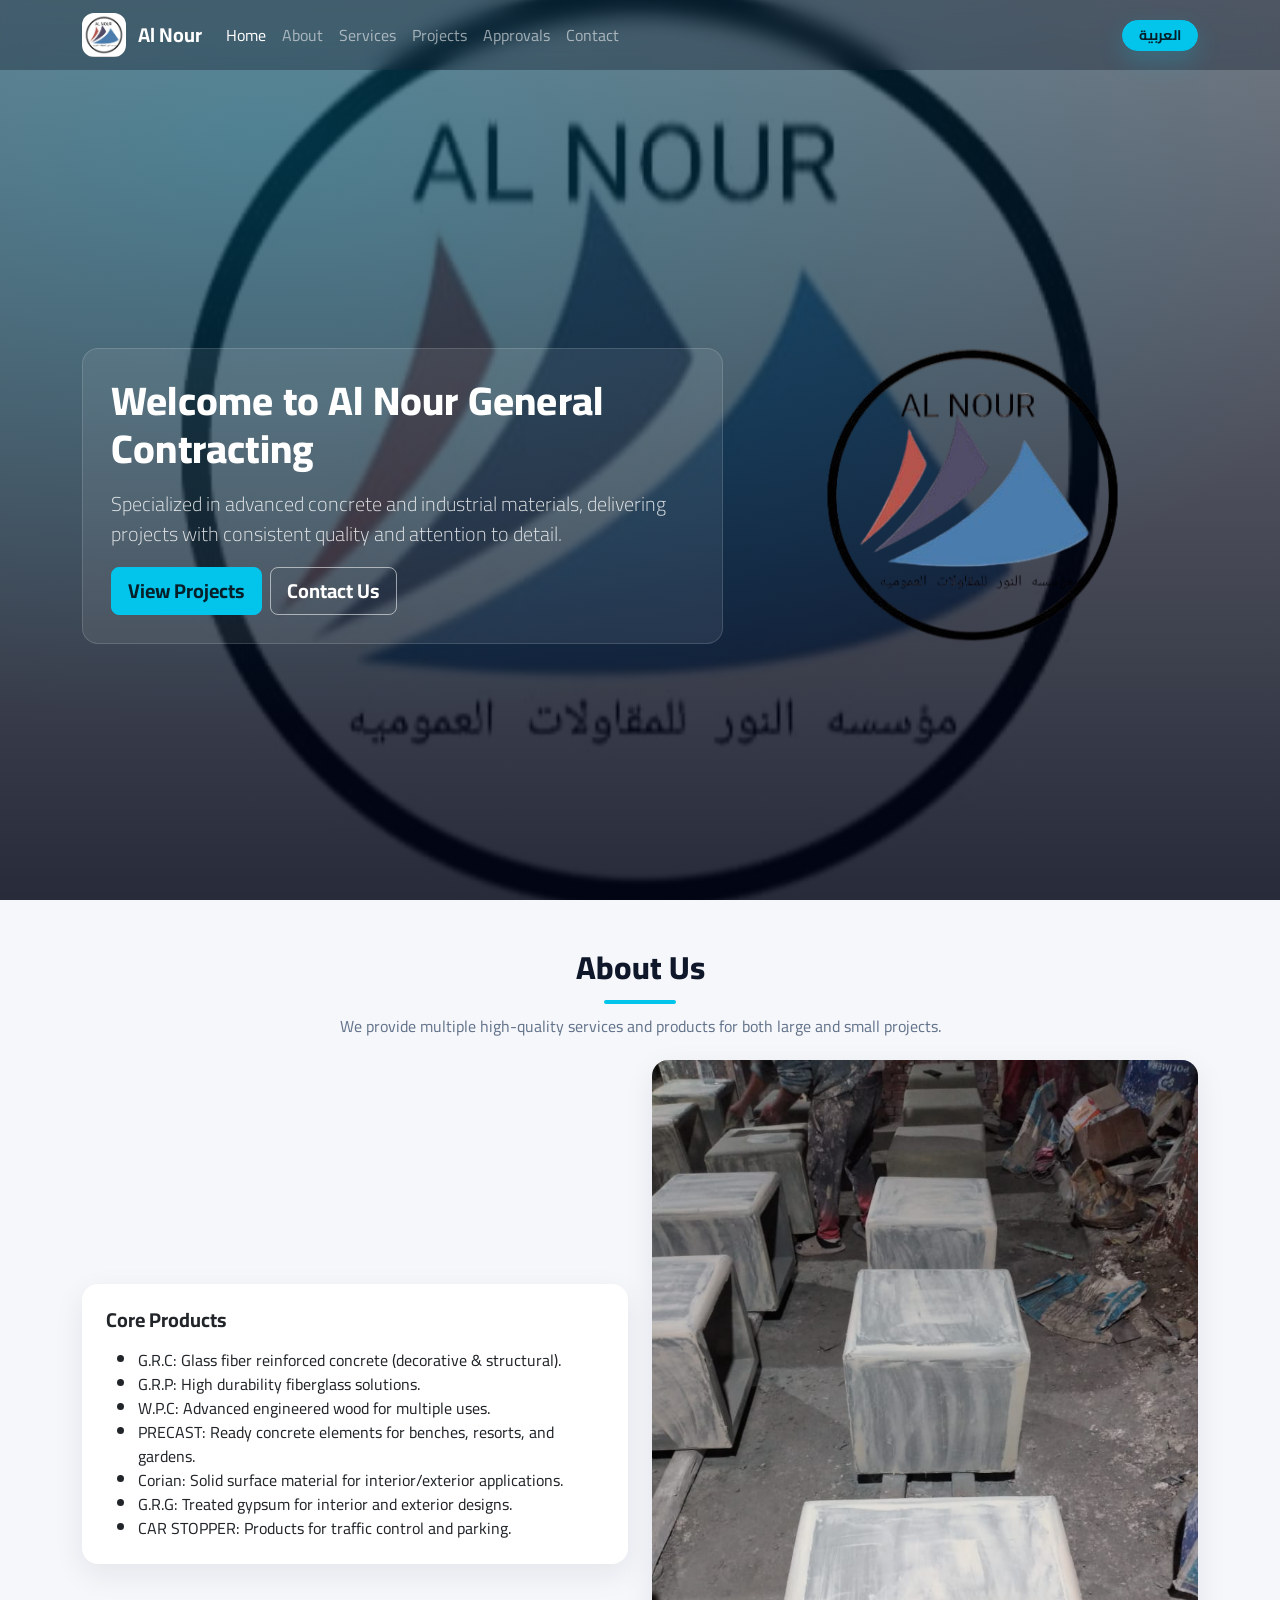
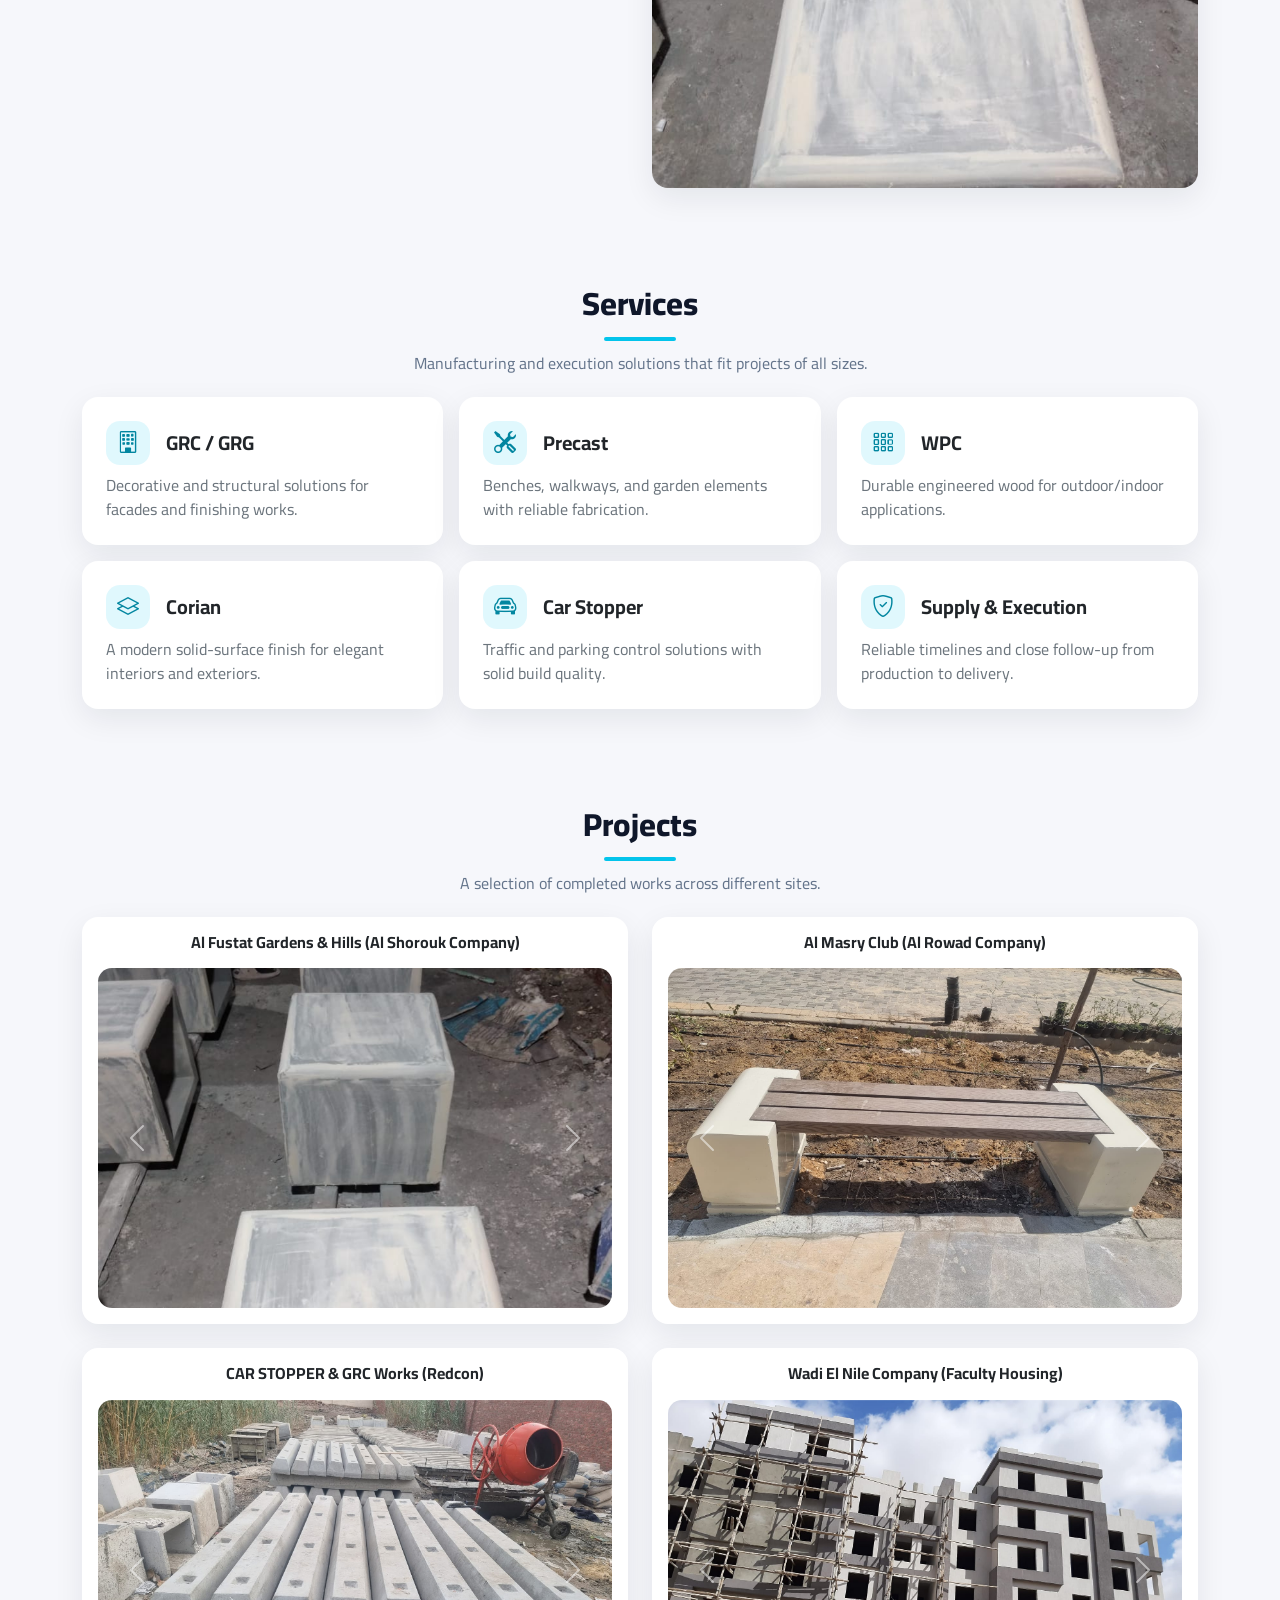
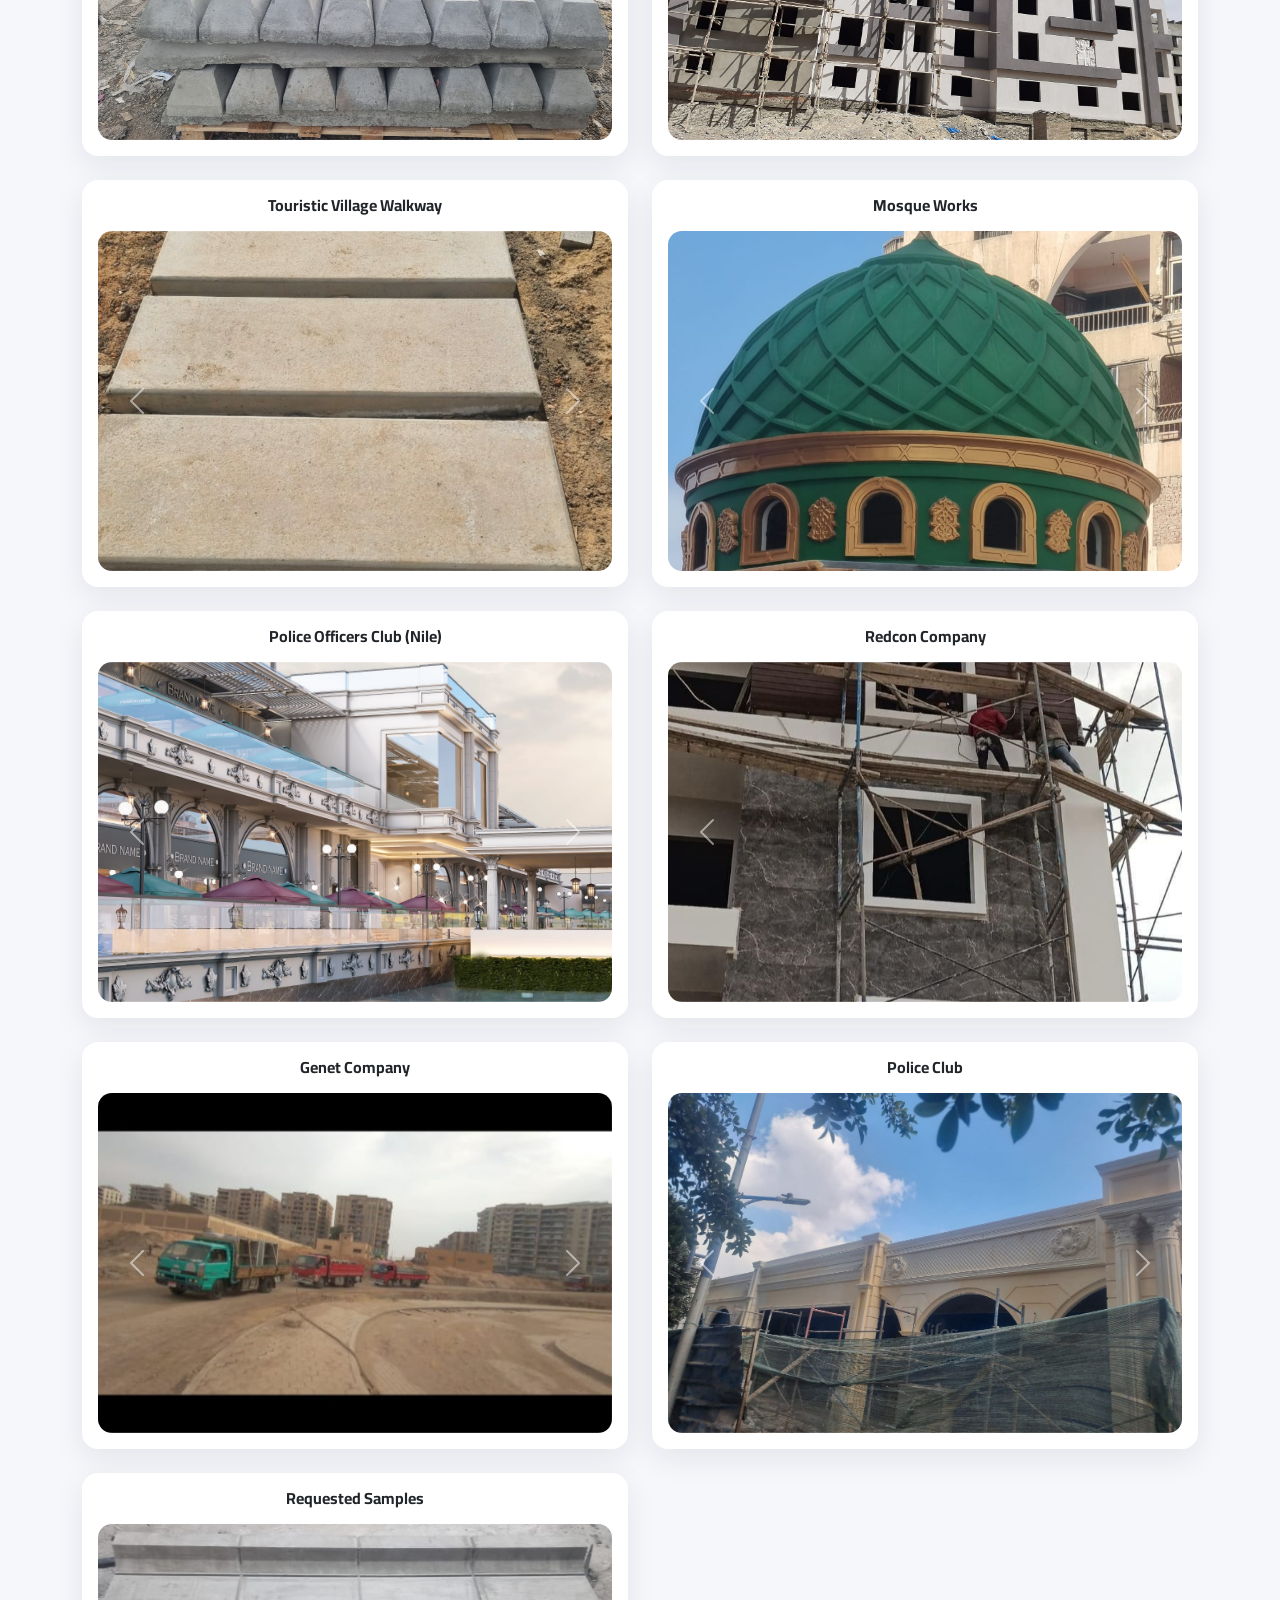
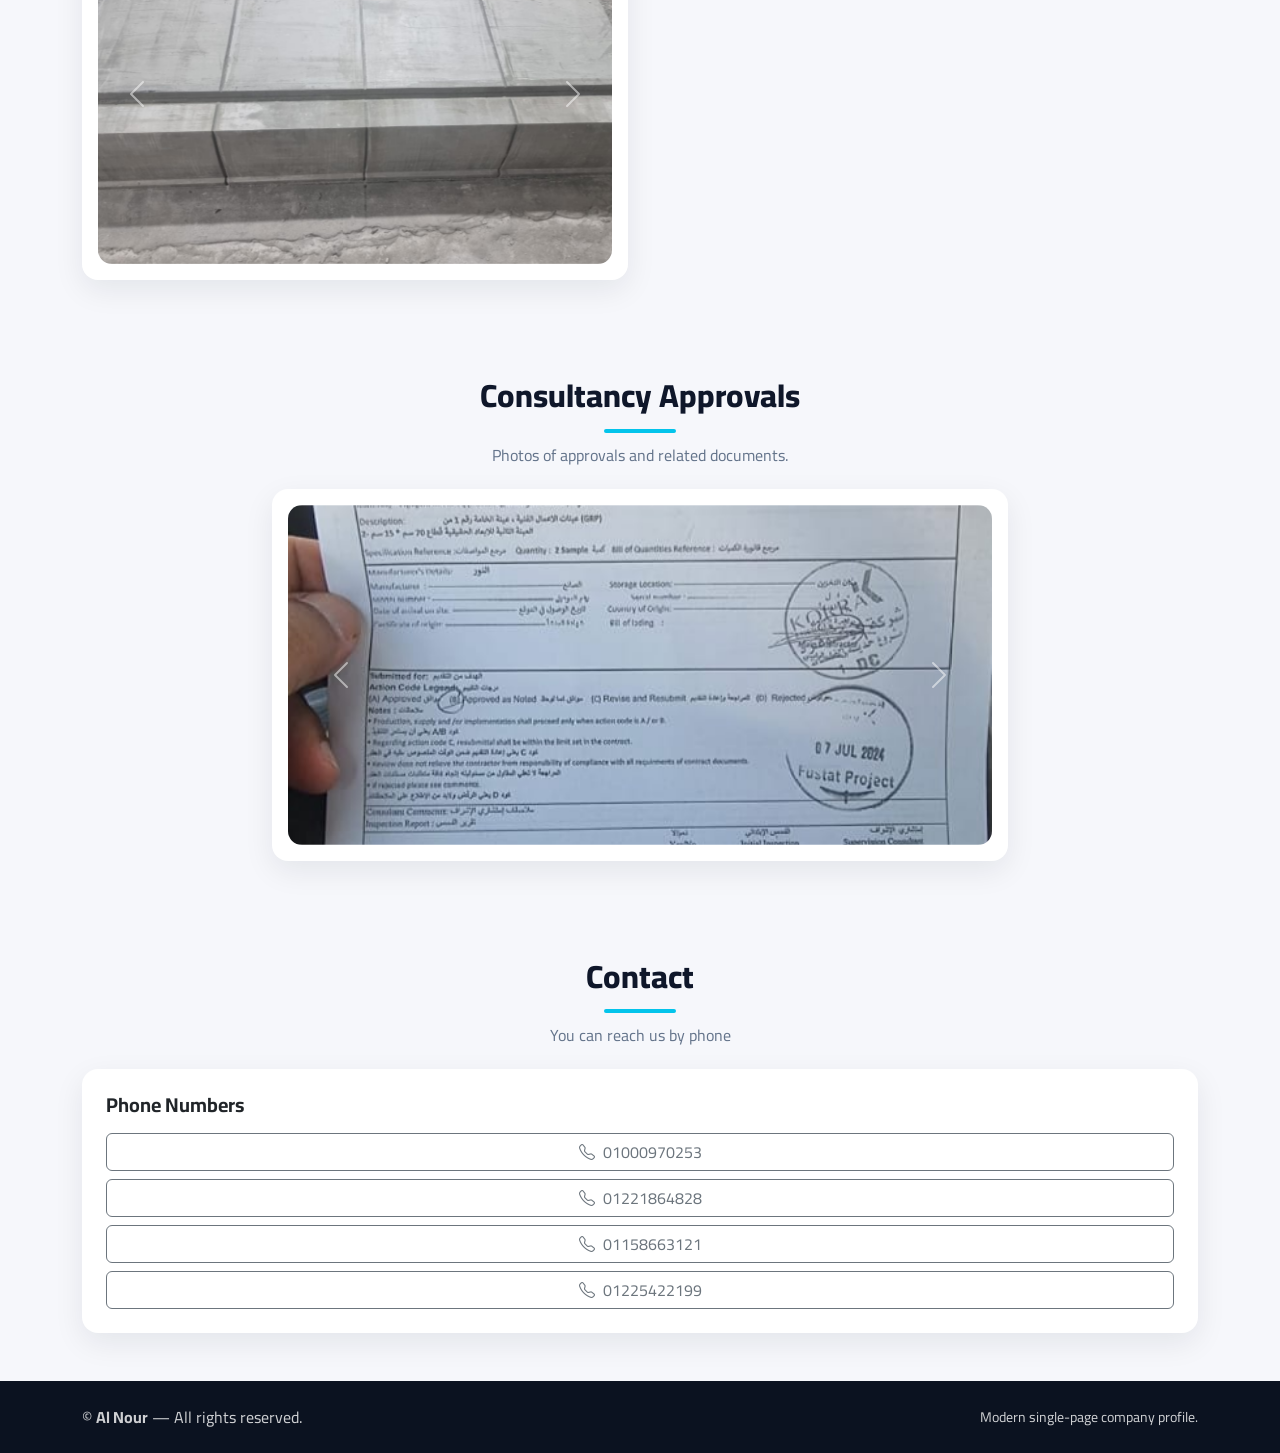
<file: index-en.html>
<!DOCTYPE html>
<html lang="en" dir="ltr">

<head>
  <meta charset="utf-8">
  <title>Al Nour General Contracting</title>
  <meta name="viewport" content="width=device-width, initial-scale=1.0">
  <meta name="description" content="Al Nour General Contracting: GRC/GRP/WPC/Precast/Corian/GRG products and quality project execution.">
  <meta name="keywords" content="contracting, GRC, GRP, WPC, PRECAST, Corian, GRG, car stopper, Al Nour">

  <link rel="icon" href="images/logo/WhatsApp_Image_2024-12-18_at_17.23.48_f926eae0-removebg-preview.png" type="image/png">

  <link rel="preconnect" href="https://fonts.googleapis.com">
  <link rel="preconnect" href="https://fonts.gstatic.com" crossorigin>
  <link href="https://fonts.googleapis.com/css2?family=Cairo:wght@400;600;700;800&display=swap" rel="stylesheet">

  <link href="https://cdn.jsdelivr.net/npm/bootstrap@5.3.3/dist/css/bootstrap.min.css" rel="stylesheet">
  <link rel="stylesheet" href="https://cdn.jsdelivr.net/npm/bootstrap-icons@1.11.3/font/bootstrap-icons.min.css">

  <link rel="stylesheet" href="css/site.css">
</head>

<body data-bs-spy="scroll" data-bs-target="#mainNav" data-bs-smooth-scroll="true" tabindex="0">
  <header class="site-header navbar navbar-expand-lg navbar-dark fixed-top" aria-label="Main navigation">
    <div class="container">
      <a class="navbar-brand d-flex align-items-center" href="#hero">
        <img class="brand-logo" src="images/logo/WhatsApp%20Image%202024-12-18%20at%2017.23.48_f926eae0.jpg" alt="Al Nour logo">
        <span class="fw-bold">Al Nour</span>
      </a>

      <button class="navbar-toggler" type="button" data-bs-toggle="collapse" data-bs-target="#mainNav" aria-controls="mainNav" aria-expanded="false" aria-label="Toggle navigation">
        <span class="navbar-toggler-icon"></span>
      </button>

      <nav id="mainNav" class="collapse navbar-collapse">
        <ul class="navbar-nav me-auto mb-2 mb-lg-0">
          <li class="nav-item"><a class="nav-link" href="#hero">Home</a></li>
          <li class="nav-item"><a class="nav-link" href="#about">About</a></li>
          <li class="nav-item"><a class="nav-link" href="#services">Services</a></li>
          <li class="nav-item"><a class="nav-link" href="#projects">Projects</a></li>
          <li class="nav-item"><a class="nav-link" href="#approvals">Approvals</a></li>
          <li class="nav-item"><a class="nav-link" href="#contact">Contact</a></li>
        </ul>
      </nav>

      <!-- On the English page, the switch label is Arabic -->
      <a class="btn btn-brand btn-sm rounded-pill px-3 lang-switcher" href="index.html" aria-label="النسخة العربية">العربية</a>
    </div>
  </header>

  <main>
    <section id="hero" class="hero d-flex align-items-center">
      <div class="container">
        <div class="row g-4 align-items-center">
          <div class="col-lg-7">
            <div class="hero-card">
              <h1 class="display-6 mb-3">Welcome to Al Nour General Contracting</h1>
              <p class="lead">Specialized in advanced concrete and industrial materials, delivering projects with consistent quality and attention to detail.</p>
              <div class="d-flex flex-wrap gap-2">
                <a class="btn btn-brand btn-lg" href="#projects">View Projects</a>
                <a class="btn btn-outline-light btn-ghost btn-lg" href="#contact">Contact Us</a>
              </div>
            </div>
          </div>
          <div class="col-lg-5 text-center">
            <img src="images/logo/WhatsApp_Image_2024-12-18_at_17.23.48_f926eae0-removebg-preview.png" alt="Al Nour" class="img-fluid" style="max-height: 360px;">
          </div>
        </div>
      </div>
    </section>

    <section id="about" class="py-5">
      <div class="container">
        <div class="section-header">
          <h2>About Us</h2>
          <div class="divider"></div>
          <p>We provide multiple high-quality services and products for both large and small projects.</p>
        </div>

        <div class="row g-4 align-items-center">
          <div class="col-lg-6">
            <div class="card card-elev p-4">
              <h3 class="h5 fw-bold mb-3">Core Products</h3>
              <ul class="mb-0">
                <li>G.R.C: Glass fiber reinforced concrete (decorative & structural).</li>
                <li>G.R.P: High durability fiberglass solutions.</li>
                <li>W.P.C: Advanced engineered wood for multiple uses.</li>
                <li>PRECAST: Ready concrete elements for benches, resorts, and gardens.</li>
                <li>Corian: Solid surface material for interior/exterior applications.</li>
                <li>G.R.G: Treated gypsum for interior and exterior designs.</li>
                <li>CAR STOPPER: Products for traffic control and parking.</li>
              </ul>
            </div>
          </div>
          <div class="col-lg-6">
            <div class="card card-elev overflow-hidden">
              <img src="images/الفسطاط%20مقاعد/IMG-20241217-WA0012.jpg" class="img-fluid" alt="Project sample" loading="lazy">
            </div>
          </div>
        </div>
      </div>
    </section>

    <section id="services" class="py-5">
      <div class="container">
        <div class="section-header">
          <h2>Services</h2>
          <div class="divider"></div>
          <p>Manufacturing and execution solutions that fit projects of all sizes.</p>
        </div>

        <div class="row g-3">
          <div class="col-md-6 col-lg-4">
            <div class="card card-elev h-100 p-4">
              <div class="d-flex align-items-center gap-3 mb-2">
                <span class="icon-pill"><i class="bi bi-building"></i></span>
                <h3 class="h5 fw-bold mb-0">GRC / GRG</h3>
              </div>
              <p class="text-secondary mb-0">Decorative and structural solutions for facades and finishing works.</p>
            </div>
          </div>
          <div class="col-md-6 col-lg-4">
            <div class="card card-elev h-100 p-4">
              <div class="d-flex align-items-center gap-3 mb-2">
                <span class="icon-pill"><i class="bi bi-tools"></i></span>
                <h3 class="h5 fw-bold mb-0">Precast</h3>
              </div>
              <p class="text-secondary mb-0">Benches, walkways, and garden elements with reliable fabrication.</p>
            </div>
          </div>
          <div class="col-md-6 col-lg-4">
            <div class="card card-elev h-100 p-4">
              <div class="d-flex align-items-center gap-3 mb-2">
                <span class="icon-pill"><i class="bi bi-grid-3x3-gap"></i></span>
                <h3 class="h5 fw-bold mb-0">WPC</h3>
              </div>
              <p class="text-secondary mb-0">Durable engineered wood for outdoor/indoor applications.</p>
            </div>
          </div>
          <div class="col-md-6 col-lg-4">
            <div class="card card-elev h-100 p-4">
              <div class="d-flex align-items-center gap-3 mb-2">
                <span class="icon-pill"><i class="bi bi-layers"></i></span>
                <h3 class="h5 fw-bold mb-0">Corian</h3>
              </div>
              <p class="text-secondary mb-0">A modern solid-surface finish for elegant interiors and exteriors.</p>
            </div>
          </div>
          <div class="col-md-6 col-lg-4">
            <div class="card card-elev h-100 p-4">
              <div class="d-flex align-items-center gap-3 mb-2">
                <span class="icon-pill"><i class="bi bi-car-front"></i></span>
                <h3 class="h5 fw-bold mb-0">Car Stopper</h3>
              </div>
              <p class="text-secondary mb-0">Traffic and parking control solutions with solid build quality.</p>
            </div>
          </div>
          <div class="col-md-6 col-lg-4">
            <div class="card card-elev h-100 p-4">
              <div class="d-flex align-items-center gap-3 mb-2">
                <span class="icon-pill"><i class="bi bi-shield-check"></i></span>
                <h3 class="h5 fw-bold mb-0">Supply & Execution</h3>
              </div>
              <p class="text-secondary mb-0">Reliable timelines and close follow-up from production to delivery.</p>
            </div>
          </div>
        </div>
      </div>
    </section>

    <section id="projects" class="py-5">
      <div class="container">
        <div class="section-header">
          <h2>Projects</h2>
          <div class="divider"></div>
          <p>A selection of completed works across different sites.</p>
        </div>

        <!-- Same carousels/images, translated titles -->
        <div class="row g-4">
          <div class="col-lg-6">
            <div class="card card-elev project-card p-3">
              <h3 class="h6 fw-bold text-center mb-3">Al Fustat Gardens & Hills (Al Shorouk Company)</h3>
              <div id="carouselGroup1" class="carousel slide" data-bs-ride="carousel">
                <div class="carousel-inner">
                  <div class="carousel-item active"><img src="images/الفسطاط مقاعد/IMG-20241217-WA0012.jpg" class="d-block w-100" alt="Al Fustat - 1" loading="lazy"></div>
                  <div class="carousel-item"><img src="images/الفسطاط مقاعد/IMG-20241217-WA0013.jpg" class="d-block w-100" alt="Al Fustat - 2" loading="lazy"></div>
                  <div class="carousel-item"><img src="images/الفسطاط مقاعد/IMG-20241217-WA0014.jpg" class="d-block w-100" alt="Al Fustat - 3" loading="lazy"></div>
                  <div class="carousel-item"><img src="images/الفسطاط مقاعد/IMG-20241217-WA0015.jpg" class="d-block w-100" alt="Al Fustat - 4" loading="lazy"></div>
                  <div class="carousel-item"><img src="images/الفسطاط مقاعد/IMG-20241217-WA0016.jpg" class="d-block w-100" alt="Al Fustat - 5" loading="lazy"></div>
                  <div class="carousel-item"><img src="images/الفسطاط مقاعد/IMG-20241217-WA0017.jpg" class="d-block w-100" alt="Al Fustat - 6" loading="lazy"></div>
                  <div class="carousel-item"><img src="images/الفسطاط مقاعد/IMG-20241217-WA0018.jpg" class="d-block w-100" alt="Al Fustat - 7" loading="lazy"></div>
                  <div class="carousel-item"><img src="images/الفسطاط مقاعد/IMG-20241217-WA0019.jpg" class="d-block w-100" alt="Al Fustat - 8" loading="lazy"></div>
                  <div class="carousel-item"><img src="images/الفسطاط مقاعد/IMG-20241217-WA0020.jpg" class="d-block w-100" alt="Al Fustat - 9" loading="lazy"></div>
                  <div class="carousel-item"><img src="images/الفسطاط مقاعد/IMG-20241217-WA0021.jpg" class="d-block w-100" alt="Al Fustat - 10" loading="lazy"></div>
                  <div class="carousel-item"><img src="images/الفسطاط مقاعد/IMG-20241217-WA0022.jpg" class="d-block w-100" alt="Al Fustat - 11" loading="lazy"></div>
                  <div class="carousel-item"><img src="images/الفسطاط مقاعد/IMG-20241217-WA0023.jpg" class="d-block w-100" alt="Al Fustat - 12" loading="lazy"></div>
                  <div class="carousel-item"><img src="images/الفسطاط مقاعد/IMG-20241217-WA0024.jpg" class="d-block w-100" alt="Al Fustat - 13" loading="lazy"></div>
                </div>
                <button class="carousel-control-prev" type="button" data-bs-target="#carouselGroup1" data-bs-slide="prev">
                  <span class="carousel-control-prev-icon" aria-hidden="true"></span>
                  <span class="visually-hidden">Previous</span>
                </button>
                <button class="carousel-control-next" type="button" data-bs-target="#carouselGroup1" data-bs-slide="next">
                  <span class="carousel-control-next-icon" aria-hidden="true"></span>
                  <span class="visually-hidden">Next</span>
                </button>
              </div>
            </div>
          </div>

          <div class="col-lg-6">
            <div class="card card-elev project-card p-3">
              <h3 class="h6 fw-bold text-center mb-3">Al Masry Club (Al Rowad Company)</h3>
              <div id="carouselGroup2" class="carousel slide" data-bs-ride="carousel">
                <div class="carousel-inner">
                  <div class="carousel-item active"><img src="images/النادي المصري القاهري/IMG-20241217-WA0035.jpg" class="d-block w-100" alt="Al Masry Club - 1" loading="lazy"></div>
                  <div class="carousel-item"><img src="images/النادي المصري القاهري/IMG-20241217-WA0036.jpg" class="d-block w-100" alt="Al Masry Club - 2" loading="lazy"></div>
                  <div class="carousel-item"><img src="images/النادي المصري القاهري/IMG-20241217-WA0037.jpg" class="d-block w-100" alt="Al Masry Club - 3" loading="lazy"></div>
                  <div class="carousel-item"><img src="images/النادي المصري القاهري/IMG-20241217-WA0038.jpg" class="d-block w-100" alt="Al Masry Club - 4" loading="lazy"></div>
                  <div class="carousel-item"><img src="images/النادي المصري القاهري/IMG-20241217-WA0039.jpg" class="d-block w-100" alt="Al Masry Club - 5" loading="lazy"></div>
                  <div class="carousel-item"><img src="images/النادي المصري القاهري/IMG-20241217-WA0040.jpg" class="d-block w-100" alt="Al Masry Club - 6" loading="lazy"></div>
                </div>
                <button class="carousel-control-prev" type="button" data-bs-target="#carouselGroup2" data-bs-slide="prev"><span class="carousel-control-prev-icon" aria-hidden="true"></span><span class="visually-hidden">Previous</span></button>
                <button class="carousel-control-next" type="button" data-bs-target="#carouselGroup2" data-bs-slide="next"><span class="carousel-control-next-icon" aria-hidden="true"></span><span class="visually-hidden">Next</span></button>
              </div>
            </div>
          </div>

          <div class="col-lg-6">
            <div class="card card-elev project-card p-3">
              <h3 class="h6 fw-bold text-center mb-3">CAR STOPPER & GRC Works (Redcon)</h3>
              <div id="carouselGroup3" class="carousel slide" data-bs-ride="carousel">
                <div class="carousel-inner">
                  <div class="carousel-item active"><img src="images/اعمال CAR STOPR  ؤGRC/IMG-20241217-WA0041.jpg" class="d-block w-100" alt="Redcon - 1" loading="lazy"></div>
                  <div class="carousel-item"><img src="images/اعمال CAR STOPR  ؤGRC/IMG-20241217-WA0043.jpg" class="d-block w-100" alt="Redcon - 2" loading="lazy"></div>
                  <div class="carousel-item"><img src="images/اعمال CAR STOPR  ؤGRC/IMG-20241217-WA0044.jpg" class="d-block w-100" alt="Redcon - 3" loading="lazy"></div>
                  <div class="carousel-item"><img src="images/اعمال CAR STOPR  ؤGRC/IMG-20241217-WA0045.jpg" class="d-block w-100" alt="Redcon - 4" loading="lazy"></div>
                  <div class="carousel-item"><img src="images/اعمال CAR STOPR  ؤGRC/IMG-20241217-WA0046.jpg" class="d-block w-100" alt="Redcon - 5" loading="lazy"></div>
                  <div class="carousel-item"><img src="images/اعمال CAR STOPR  ؤGRC/IMG-20241217-WA0047.jpg" class="d-block w-100" alt="Redcon - 6" loading="lazy"></div>
                  <div class="carousel-item"><img src="images/اعمال CAR STOPR  ؤGRC/IMG-20241217-WA0048.jpg" class="d-block w-100" alt="Redcon - 7" loading="lazy"></div>
                  <div class="carousel-item"><img src="images/اعمال CAR STOPR  ؤGRC/IMG-20241217-WA0049.jpg" class="d-block w-100" alt="Redcon - 8" loading="lazy"></div>
                  <div class="carousel-item"><img src="images/اعمال CAR STOPR  ؤGRC/IMG-20241217-WA0050.jpg" class="d-block w-100" alt="Redcon - 9" loading="lazy"></div>
                  <div class="carousel-item"><img src="images/اعمال CAR STOPR  ؤGRC/IMG-20241217-WA0051.jpg" class="d-block w-100" alt="Redcon - 10" loading="lazy"></div>
                  <div class="carousel-item"><img src="images/اعمال CAR STOPR  ؤGRC/IMG-20241217-WA0052.jpg" class="d-block w-100" alt="Redcon - 11" loading="lazy"></div>
                </div>
                <button class="carousel-control-prev" type="button" data-bs-target="#carouselGroup3" data-bs-slide="prev"><span class="carousel-control-prev-icon" aria-hidden="true"></span><span class="visually-hidden">Previous</span></button>
                <button class="carousel-control-next" type="button" data-bs-target="#carouselGroup3" data-bs-slide="next"><span class="carousel-control-next-icon" aria-hidden="true"></span><span class="visually-hidden">Next</span></button>
              </div>
            </div>
          </div>

          <div class="col-lg-6">
            <div class="card card-elev project-card p-3">
              <h3 class="h6 fw-bold text-center mb-3">Wadi El Nile Company (Faculty Housing)</h3>
              <div id="carouselGroup4" class="carousel slide" data-bs-ride="carousel">
                <div class="carousel-inner">
                  <div class="carousel-item active"><img src="images/شركة وادي النيل/IMG-20241217-WA0054.jpg" class="d-block w-100" alt="Wadi El Nile - 1" loading="lazy"></div>
                  <div class="carousel-item"><img src="images/شركة وادي النيل/IMG-20241217-WA0056.jpg" class="d-block w-100" alt="Wadi El Nile - 2" loading="lazy"></div>
                  <div class="carousel-item"><img src="images/شركة وادي النيل/IMG-20241217-WA0055.jpg" class="d-block w-100" alt="Wadi El Nile - 3" loading="lazy"></div>
                  <div class="carousel-item"><img src="images/شركة وادي النيل/IMG-20241217-WA0057.jpg" class="d-block w-100" alt="Wadi El Nile - 4" loading="lazy"></div>
                </div>
                <button class="carousel-control-prev" type="button" data-bs-target="#carouselGroup4" data-bs-slide="prev"><span class="carousel-control-prev-icon" aria-hidden="true"></span><span class="visually-hidden">Previous</span></button>
                <button class="carousel-control-next" type="button" data-bs-target="#carouselGroup4" data-bs-slide="next"><span class="carousel-control-next-icon" aria-hidden="true"></span><span class="visually-hidden">Next</span></button>
              </div>
            </div>
          </div>

          <div class="col-lg-6">
            <div class="card card-elev project-card p-3">
              <h3 class="h6 fw-bold text-center mb-3">Touristic Village Walkway</h3>
              <div id="carouselGroup6" class="carousel slide" data-bs-ride="carousel">
                <div class="carousel-inner">
                  <div class="carousel-item active"><img src="images/ممشي/WhatsApp Image 2024-12-18 at 18.24.20_2936ad2a.jpg" class="d-block w-100" alt="Walkway - 1" loading="lazy"></div>
                  <div class="carousel-item"><img src="images/ممشي/WhatsApp Image 2024-12-18 at 18.24.48_0441296a.jpg" class="d-block w-100" alt="Walkway - 2" loading="lazy"></div>
                </div>
                <button class="carousel-control-prev" type="button" data-bs-target="#carouselGroup6" data-bs-slide="prev"><span class="carousel-control-prev-icon" aria-hidden="true"></span><span class="visually-hidden">Previous</span></button>
                <button class="carousel-control-next" type="button" data-bs-target="#carouselGroup6" data-bs-slide="next"><span class="carousel-control-next-icon" aria-hidden="true"></span><span class="visually-hidden">Next</span></button>
              </div>
            </div>
          </div>

          <div class="col-lg-6">
            <div class="card card-elev project-card p-3">
              <h3 class="h6 fw-bold text-center mb-3">Mosque Works</h3>
              <div id="carouselGroup7" class="carousel slide" data-bs-ride="carousel">
                <div class="carousel-inner">
                  <div class="carousel-item active"><img src="images/اعمال المساجد/IMG-20241218-WA0056.jpg" class="d-block w-100" alt="Mosques - 1" loading="lazy"></div>
                  <div class="carousel-item"><img src="images/اعمال المساجد/IMG-20241218-WA0057.jpg" class="d-block w-100" alt="Mosques - 2" loading="lazy"></div>
                  <div class="carousel-item"><img src="images/اعمال المساجد/IMG-20241218-WA0058.jpg" class="d-block w-100" alt="Mosques - 3" loading="lazy"></div>
                  <div class="carousel-item"><img src="images/اعمال المساجد/IMG-20241218-WA0059.jpg" class="d-block w-100" alt="Mosques - 4" loading="lazy"></div>
                  <div class="carousel-item"><img src="images/اعمال المساجد/IMG-20241218-WA0060.jpg" class="d-block w-100" alt="Mosques - 5" loading="lazy"></div>
                  <div class="carousel-item"><img src="images/اعمال المساجد/IMG-20241218-WA0061.jpg" class="d-block w-100" alt="Mosques - 6" loading="lazy"></div>
                  <div class="carousel-item"><img src="images/اعمال المساجد/IMG-20241218-WA0062.jpg" class="d-block w-100" alt="Mosques - 7" loading="lazy"></div>
                  <div class="carousel-item"><img src="images/اعمال المساجد/IMG-20241218-WA0063.jpg" class="d-block w-100" alt="Mosques - 8" loading="lazy"></div>
                  <div class="carousel-item"><img src="images/اعمال المساجد/IMG-20241218-WA0064.jpg" class="d-block w-100" alt="Mosques - 9" loading="lazy"></div>
                  <div class="carousel-item"><img src="images/اعمال المساجد/IMG-20241218-WA0065.jpg" class="d-block w-100" alt="Mosques - 10" loading="lazy"></div>
                  <div class="carousel-item"><img src="images/اعمال المساجد/IMG-20241218-WA0066.jpg" class="d-block w-100" alt="Mosques - 11" loading="lazy"></div>
                  <div class="carousel-item"><img src="images/اعمال المساجد/IMG-20241218-WA0067.jpg" class="d-block w-100" alt="Mosques - 12" loading="lazy"></div>
                </div>
                <button class="carousel-control-prev" type="button" data-bs-target="#carouselGroup7" data-bs-slide="prev"><span class="carousel-control-prev-icon" aria-hidden="true"></span><span class="visually-hidden">Previous</span></button>
                <button class="carousel-control-next" type="button" data-bs-target="#carouselGroup7" data-bs-slide="next"><span class="carousel-control-next-icon" aria-hidden="true"></span><span class="visually-hidden">Next</span></button>
              </div>
            </div>
          </div>

          <div class="col-lg-6">
            <div class="card card-elev project-card p-3">
              <h3 class="h6 fw-bold text-center mb-3">Police Officers Club (Nile)</h3>
              <div id="carouselGroup9" class="carousel slide" data-bs-ride="carousel">
                <div class="carousel-inner">
                  <div class="carousel-item active"><img src="images/نادي ضباط الشرطه علي النيل/IMG-20241218-WA0069.jpg" class="d-block w-100" alt="Officers Club - 1" loading="lazy"></div>
                  <div class="carousel-item"><img src="images/نادي ضباط الشرطه علي النيل/IMG-20241218-WA0070.jpg" class="d-block w-100" alt="Officers Club - 2" loading="lazy"></div>
                  <div class="carousel-item"><img src="images/نادي ضباط الشرطه علي النيل/IMG-20241218-WA0071.jpg" class="d-block w-100" alt="Officers Club - 3" loading="lazy"></div>
                  <div class="carousel-item"><img src="images/نادي ضباط الشرطه علي النيل/IMG-20241218-WA0072.jpg" class="d-block w-100" alt="Officers Club - 4" loading="lazy"></div>
                  <div class="carousel-item"><img src="images/نادي ضباط الشرطه علي النيل/IMG-20241218-WA0073.jpg" class="d-block w-100" alt="Officers Club - 5" loading="lazy"></div>
                  <div class="carousel-item"><img src="images/نادي ضباط الشرطه علي النيل/IMG-20241218-WA0074.jpg" class="d-block w-100" alt="Officers Club - 6" loading="lazy"></div>
                  <div class="carousel-item"><img src="images/نادي ضباط الشرطه علي النيل/IMG-20241218-WA0075.jpg" class="d-block w-100" alt="Officers Club - 7" loading="lazy"></div>
                  <div class="carousel-item"><img src="images/نادي ضباط الشرطه علي النيل/IMG-20241218-WA0076.jpg" class="d-block w-100" alt="Officers Club - 8" loading="lazy"></div>
                  <div class="carousel-item"><img src="images/نادي ضباط الشرطه علي النيل/IMG-20241218-WA0077.jpg" class="d-block w-100" alt="Officers Club - 9" loading="lazy"></div>
                  <div class="carousel-item"><img src="images/نادي ضباط الشرطه علي النيل/IMG-20241218-WA0078.jpg" class="d-block w-100" alt="Officers Club - 10" loading="lazy"></div>
                  <div class="carousel-item"><img src="images/نادي ضباط الشرطه علي النيل/IMG-20241218-WA0079.jpg" class="d-block w-100" alt="Officers Club - 11" loading="lazy"></div>
                  <div class="carousel-item"><img src="images/نادي ضباط الشرطه علي النيل/IMG-20241218-WA0080.jpg" class="d-block w-100" alt="Officers Club - 12" loading="lazy"></div>
                  <div class="carousel-item"><img src="images/نادي ضباط الشرطه علي النيل/IMG-20241218-WA0081.jpg" class="d-block w-100" alt="Officers Club - 13" loading="lazy"></div>
                  <div class="carousel-item"><img src="images/نادي ضباط الشرطه علي النيل/IMG-20241218-WA0082.jpg" class="d-block w-100" alt="Officers Club - 14" loading="lazy"></div>
                </div>
                <button class="carousel-control-prev" type="button" data-bs-target="#carouselGroup9" data-bs-slide="prev"><span class="carousel-control-prev-icon" aria-hidden="true"></span><span class="visually-hidden">Previous</span></button>
                <button class="carousel-control-next" type="button" data-bs-target="#carouselGroup9" data-bs-slide="next"><span class="carousel-control-next-icon" aria-hidden="true"></span><span class="visually-hidden">Next</span></button>
              </div>
            </div>
          </div>

          <div class="col-lg-6">
            <div class="card card-elev project-card p-3">
              <h3 class="h6 fw-bold text-center mb-3">Redcon Company</h3>
              <div id="carouselGroup10" class="carousel slide" data-bs-ride="carousel">
                <div class="carousel-inner">
                  <div class="carousel-item active"><img src="images/شركه رديكون/WhatsApp Image 2024-12-18 at 20.24.33_0dfb98bd.jpg" class="d-block w-100" alt="Redcon Co - 1" loading="lazy"></div>
                  <div class="carousel-item"><img src="images/شركه رديكون/WhatsApp Image 2024-12-18 at 20.24.33_47ebdac0.jpg" class="d-block w-100" alt="Redcon Co - 2" loading="lazy"></div>
                  <div class="carousel-item"><img src="images/شركه رديكون/WhatsApp Image 2024-12-18 at 20.24.33_e0a70c3b.jpg" class="d-block w-100" alt="Redcon Co - 3" loading="lazy"></div>
                </div>
                <button class="carousel-control-prev" type="button" data-bs-target="#carouselGroup10" data-bs-slide="prev"><span class="carousel-control-prev-icon" aria-hidden="true"></span><span class="visually-hidden">Previous</span></button>
                <button class="carousel-control-next" type="button" data-bs-target="#carouselGroup10" data-bs-slide="next"><span class="carousel-control-next-icon" aria-hidden="true"></span><span class="visually-hidden">Next</span></button>
              </div>
            </div>
          </div>

          <div class="col-lg-6">
            <div class="card card-elev project-card p-3">
              <h3 class="h6 fw-bold text-center mb-3">Genet Company</h3>
              <div id="carouselGroup11" class="carousel slide" data-bs-ride="carousel">
                <div class="carousel-inner">
                  <div class="carousel-item active"><img src="images/شركة جينيت/IMG-20250212-WA0008.jpg" class="d-block w-100" alt="Genet - 1" loading="lazy"></div>
                  <div class="carousel-item"><img src="images/شركة جينيت/IMG-20250212-WA0009.jpg" class="d-block w-100" alt="Genet - 2" loading="lazy"></div>
                  <div class="carousel-item"><img src="images/شركة جينيت/IMG-20250212-WA0010.jpg" class="d-block w-100" alt="Genet - 3" loading="lazy"></div>
                  <div class="carousel-item"><img src="images/شركة جينيت/IMG-20250212-WA0011.jpg" class="d-block w-100" alt="Genet - 4" loading="lazy"></div>
                  <div class="carousel-item"><img src="images/شركة جينيت/IMG-20250212-WA0012.jpg" class="d-block w-100" alt="Genet - 5" loading="lazy"></div>
                  <div class="carousel-item"><img src="images/شركة جينيت/IMG-20250212-WA0013.jpg" class="d-block w-100" alt="Genet - 6" loading="lazy"></div>
                  <div class="carousel-item"><img src="images/شركة جينيت/IMG-20250212-WA0014.jpg" class="d-block w-100" alt="Genet - 7" loading="lazy"></div>
                  <div class="carousel-item"><img src="images/شركة جينيت/IMG-20250212-WA0015.jpg" class="d-block w-100" alt="Genet - 8" loading="lazy"></div>
                  <div class="carousel-item"><img src="images/شركة جينيت/IMG-20250212-WA0016.jpg" class="d-block w-100" alt="Genet - 9" loading="lazy"></div>
                  <div class="carousel-item"><img src="images/شركة جينيت/IMG-20250212-WA0017.jpg" class="d-block w-100" alt="Genet - 10" loading="lazy"></div>
                </div>
                <button class="carousel-control-prev" type="button" data-bs-target="#carouselGroup11" data-bs-slide="prev"><span class="carousel-control-prev-icon" aria-hidden="true"></span><span class="visually-hidden">Previous</span></button>
                <button class="carousel-control-next" type="button" data-bs-target="#carouselGroup11" data-bs-slide="next"><span class="carousel-control-next-icon" aria-hidden="true"></span><span class="visually-hidden">Next</span></button>
              </div>
            </div>
          </div>

          <div class="col-lg-6">
            <div class="card card-elev project-card p-3">
              <h3 class="h6 fw-bold text-center mb-3">Police Club</h3>
              <div id="carouselGroup12" class="carousel slide" data-bs-ride="carousel">
                <div class="carousel-inner">
                  <div class="carousel-item active"><img src="images/نادي الشرطة/WhatsApp Image 2025-02-12 at 13.06.08_1e1b4139.jpg" class="d-block w-100" alt="Police Club - 1" loading="lazy"></div>
                  <div class="carousel-item"><img src="images/نادي الشرطة/WhatsApp Image 2025-02-12 at 13.06.08_33e0b3bc.jpg" class="d-block w-100" alt="Police Club - 2" loading="lazy"></div>
                  <div class="carousel-item"><img src="images/نادي الشرطة/WhatsApp Image 2025-02-12 at 13.06.08_1e1b4139.jpg" class="d-block w-100" alt="Police Club - 3" loading="lazy"></div>
                </div>
                <button class="carousel-control-prev" type="button" data-bs-target="#carouselGroup12" data-bs-slide="prev"><span class="carousel-control-prev-icon" aria-hidden="true"></span><span class="visually-hidden">Previous</span></button>
                <button class="carousel-control-next" type="button" data-bs-target="#carouselGroup12" data-bs-slide="next"><span class="carousel-control-next-icon" aria-hidden="true"></span><span class="visually-hidden">Next</span></button>
              </div>
            </div>
          </div>

          <div class="col-lg-6">
            <div class="card card-elev project-card p-3">
              <h3 class="h6 fw-bold text-center mb-3">Requested Samples</h3>
              <div id="carouselGroup13" class="carousel slide" data-bs-ride="carousel">
                <div class="carousel-inner">
                  <div class="carousel-item active"><img src="images/عينات مطلوبه/IMG-20241218-WA0082.jpg" class="d-block w-100" alt="Samples - 1" loading="lazy"></div>
                  <div class="carousel-item"><img src="images/عينات مطلوبه/IMG-20241218-WA0088.jpg" class="d-block w-100" alt="Samples - 2" loading="lazy"></div>
                  <div class="carousel-item"><img src="images/عينات مطلوبه/IMG-20241218-WA0089.jpg" class="d-block w-100" alt="Samples - 3" loading="lazy"></div>
                  <div class="carousel-item"><img src="images/عينات مطلوبه/IMG-20241218-WA0090.jpg" class="d-block w-100" alt="Samples - 4" loading="lazy"></div>
                  <div class="carousel-item"><img src="images/عينات مطلوبه/IMG-20241218-WA0091.jpg" class="d-block w-100" alt="Samples - 5" loading="lazy"></div>
                  <div class="carousel-item"><img src="images/عينات مطلوبه/IMG-20241218-WA0092.jpg" class="d-block w-100" alt="Samples - 6" loading="lazy"></div>
                  <div class="carousel-item"><img src="images/عينات مطلوبه/IMG-20241218-WA0093.jpg" class="d-block w-100" alt="Samples - 7" loading="lazy"></div>
                  <div class="carousel-item"><img src="images/عينات مطلوبه/IMG-20241218-WA0094.jpg" class="d-block w-100" alt="Samples - 8" loading="lazy"></div>
                  <div class="carousel-item"><img src="images/عينات مطلوبه/IMG-20241218-WA0095.jpg" class="d-block w-100" alt="Samples - 9" loading="lazy"></div>
                  <div class="carousel-item"><img src="images/عينات مطلوبه/IMG-20241218-WA0096.jpg" class="d-block w-100" alt="Samples - 10" loading="lazy"></div>
                  <div class="carousel-item"><img src="images/عينات مطلوبه/IMG-20241218-WA0097.jpg" class="d-block w-100" alt="Samples - 11" loading="lazy"></div>
                  <div class="carousel-item"><img src="images/عينات مطلوبه/IMG-20241218-WA0098.jpg" class="d-block w-100" alt="Samples - 12" loading="lazy"></div>
                  <div class="carousel-item"><img src="images/عينات مطلوبه/IMG-20241218-WA0099.jpg" class="d-block w-100" alt="Samples - 13" loading="lazy"></div>
                  <div class="carousel-item"><img src="images/عينات مطلوبه/IMG-20241218-WA0100.jpg" class="d-block w-100" alt="Samples - 14" loading="lazy"></div>
                  <div class="carousel-item"><img src="images/عينات مطلوبه/IMG-20241218-WA0101.jpg" class="d-block w-100" alt="Samples - 15" loading="lazy"></div>
                  <div class="carousel-item"><img src="images/عينات مطلوبه/WhatsApp Image 2024-12-18 at 20.26.05_2d27aa5b.jpg" class="d-block w-100" alt="Samples - 16" loading="lazy"></div>
                  <div class="carousel-item"><img src="images/عينات مطلوبه/WhatsApp Image 2024-12-18 at 20.26.05_d0b25964.jpg" class="d-block w-100" alt="Samples - 17" loading="lazy"></div>
                </div>
                <button class="carousel-control-prev" type="button" data-bs-target="#carouselGroup13" data-bs-slide="prev"><span class="carousel-control-prev-icon" aria-hidden="true"></span><span class="visually-hidden">Previous</span></button>
                <button class="carousel-control-next" type="button" data-bs-target="#carouselGroup13" data-bs-slide="next"><span class="carousel-control-next-icon" aria-hidden="true"></span><span class="visually-hidden">Next</span></button>
              </div>
            </div>
          </div>

        </div>
      </div>
    </section>

    <section id="approvals" class="py-5">
      <div class="container">
        <div class="section-header">
          <h2>Consultancy Approvals</h2>
          <div class="divider"></div>
          <p>Photos of approvals and related documents.</p>
        </div>

        <div class="row justify-content-center">
          <div class="col-lg-8">
            <div class="card card-elev project-card p-3">
              <div id="carouselGroup5" class="carousel slide" data-bs-ride="carousel">
                <div class="carousel-inner">
                  <div class="carousel-item active"><img src="images/الاعتمادات الاستشارية/IMG-20241218-WA0008.jpg" class="d-block w-100" alt="Approval - 1" loading="lazy"></div>
                  <div class="carousel-item"><img src="images/الاعتمادات الاستشارية/IMG-20241218-WA0009.jpg" class="d-block w-100" alt="Approval - 2" loading="lazy"></div>
                  <div class="carousel-item"><img src="images/الاعتمادات الاستشارية/IMG-20241218-WA0010.jpg" class="d-block w-100" alt="Approval - 3" loading="lazy"></div>
                  <div class="carousel-item"><img src="images/الاعتمادات الاستشارية/IMG-20241218-WA0011.jpg" class="d-block w-100" alt="Approval - 4" loading="lazy"></div>
                  <div class="carousel-item"><img src="images/الاعتمادات الاستشارية/IMG-20241218-WA0012.jpg" class="d-block w-100" alt="Approval - 5" loading="lazy"></div>
                  <div class="carousel-item"><img src="images/الاعتمادات الاستشارية/IMG-20241218-WA0013.jpg" class="d-block w-100" alt="Approval - 6" loading="lazy"></div>
                  <div class="carousel-item"><img src="images/الاعتمادات الاستشارية/IMG-20241218-WA0014.jpg" class="d-block w-100" alt="Approval - 7" loading="lazy"></div>
                  <div class="carousel-item"><img src="images/الاعتمادات الاستشارية/IMG-20241218-WA0015.jpg" class="d-block w-100" alt="Approval - 8" loading="lazy"></div>
                  <div class="carousel-item"><img src="images/الاعتمادات الاستشارية/IMG-20241218-WA0016.jpg" class="d-block w-100" alt="Approval - 9" loading="lazy"></div>
                  <div class="carousel-item"><img src="images/الاعتمادات الاستشارية/IMG-20241218-WA0017.jpg" class="d-block w-100" alt="Approval - 10" loading="lazy"></div>
                  <div class="carousel-item"><img src="images/الاعتمادات الاستشارية/IMG-20241218-WA0018.jpg" class="d-block w-100" alt="Approval - 11" loading="lazy"></div>
                  <div class="carousel-item"><img src="images/الاعتمادات الاستشارية/IMG-20241218-WA0019.jpg" class="d-block w-100" alt="Approval - 12" loading="lazy"></div>
                  <div class="carousel-item"><img src="images/الاعتمادات الاستشارية/IMG-20241218-WA0020.jpg" class="d-block w-100" alt="Approval - 13" loading="lazy"></div>
                  <div class="carousel-item"><img src="images/الاعتمادات الاستشارية/WhatsApp Image 2025-02-12 at 13.07.44_7d8b1f01.jpg" class="d-block w-100" alt="Approval - 14" loading="lazy"></div>
                  <div class="carousel-item"><img src="images/الاعتمادات الاستشارية/WhatsApp Image 2025-02-12 at 13.07.44_cc752888.jpg" class="d-block w-100" alt="Approval - 15" loading="lazy"></div>
                </div>
                <button class="carousel-control-prev" type="button" data-bs-target="#carouselGroup5" data-bs-slide="prev"><span class="carousel-control-prev-icon" aria-hidden="true"></span><span class="visually-hidden">Previous</span></button>
                <button class="carousel-control-next" type="button" data-bs-target="#carouselGroup5" data-bs-slide="next"><span class="carousel-control-next-icon" aria-hidden="true"></span><span class="visually-hidden">Next</span></button>
              </div>
            </div>
          </div>
        </div>
      </div>
    </section>

    <section id="contact" class="py-5">
      <div class="container">
        <div class="section-header">
          <h2>Contact</h2>
          <div class="divider"></div>
          <p>You can reach us by phone</p>
        </div>

        <div class="row g-4">
          <div class="col-lg-12">
            <div class="card card-elev p-4 h-100">
              <h3 class="h5 fw-bold mb-3">Phone Numbers</h3>
              <div class="d-grid gap-2">
                <a class="btn btn-outline-secondary" href="tel:01000970253"><i class="bi bi-telephone me-2"></i>01000970253</a>
                <a class="btn btn-outline-secondary" href="tel:01221864828"><i class="bi bi-telephone me-2"></i>01221864828</a>
                <a class="btn btn-outline-secondary" href="tel:01158663121"><i class="bi bi-telephone me-2"></i>01158663121</a>
                <a class="btn btn-outline-secondary" href="tel:01225422199"><i class="bi bi-telephone me-2"></i>01225422199</a>
              </div>
              <!-- <p class="text-secondary mt-3 mb-0">Tip: You can add your WhatsApp/Facebook/Telegram links below.</p> -->
            </div>
          </div>
          <!-- <div class="col-lg-6">
            <div class="card card-elev p-4 h-100">
              <h3 class="h5 fw-bold mb-3">Social</h3>
              <div class="d-flex flex-wrap gap-2">
                <a class="social-btn" href="#" aria-label="Telegram"><i class="bi bi-telegram"></i></a>
                <a class="social-btn" href="#" aria-label="Facebook"><i class="bi bi-facebook"></i></a>
                <a class="social-btn" href="#" aria-label="WhatsApp"><i class="bi bi-whatsapp"></i></a>
              </div>
            </div>
          </div> -->
        </div>
      </div>
    </section>

    <footer class="py-4">
      <div class="container">
        <div class="d-flex flex-column flex-md-row justify-content-between align-items-center gap-2">
          <div>© <strong>Al Nour</strong> — All rights reserved.</div>
          <div class="small">Modern single-page company profile.</div>
        </div>
      </div>
    </footer>
  </main>

  <a id="backToTop" href="#" class="btn btn-brand rounded-pill" aria-label="Back to top">
    <i class="bi bi-arrow-up"></i>
  </a>

  <script src="https://cdn.jsdelivr.net/npm/bootstrap@5.3.3/dist/js/bootstrap.bundle.min.js"></script>
  <script src="js/site.js"></script>
</body>

</html>
</file>
<file: css/site.css>
:root{
  --brand: #03C4EB;
  --ink: #0f172a;
  --muted: #64748b;
  --surface: #ffffff;
  --bg: #f6f7fb;
  --radius: 16px;
}

html{scroll-behavior:smooth;}

body{
  font-family: "Cairo", system-ui, -apple-system, "Segoe UI", Arial, sans-serif;
  background: var(--bg);
  color: var(--ink);
}

section{scroll-margin-top: 92px;}

/* Header */
.site-header{
  transition: background-color .25s ease, box-shadow .25s ease, backdrop-filter .25s ease;
  background: rgba(15, 23, 42, .35);
  backdrop-filter: blur(10px);
}
.site-header.scrolled{
  background: rgba(15, 23, 42, .92);
  box-shadow: 0 10px 30px rgba(2, 6, 23, .25);
}

.navbar-brand{
  gap: 12px;
}

.lang-switcher{
  font-weight: 800;
  letter-spacing: .2px;
}

.lang-switcher.btn-brand{
  box-shadow: 0 10px 24px rgba(3, 196, 235, .22);
}

.brand-logo{
  width: 44px;
  height: 44px;
  border-radius: 12px;
  object-fit: cover;
}

/* Hero */
.hero{
  min-height: 100vh;
  padding-top: 92px;
  position: relative;
  color: #fff;
  background:
    radial-gradient(1200px 600px at 20% 15%, rgba(3, 196, 235, .25), rgba(0,0,0,0)),
    linear-gradient(180deg, rgba(2,6,23,.55), rgba(2,6,23,.85)),
    url("../images/logo/WhatsApp%20Image%202024-12-18%20at%2017.23.48_f926eae0.jpg") center/cover no-repeat;
}

.hero-card{
  background: rgba(255,255,255,.08);
  border: 1px solid rgba(255,255,255,.14);
  border-radius: var(--radius);
  padding: 28px;
}

.hero h1{
  font-weight: 800;
  letter-spacing: .2px;
}

.hero p{
  color: rgba(255,255,255,.82);
  margin-bottom: 18px;
}

.btn-brand{
  --bs-btn-bg: var(--brand);
  --bs-btn-border-color: var(--brand);
  --bs-btn-hover-bg: #02b0d5;
  --bs-btn-hover-border-color: #02b0d5;
  --bs-btn-color: #06202a;
  font-weight: 700;
}

.btn-ghost{
  --bs-btn-color: #fff;
  --bs-btn-border-color: rgba(255,255,255,.55);
  --bs-btn-hover-bg: rgba(255,255,255,.10);
  --bs-btn-hover-border-color: rgba(255,255,255,.75);
  font-weight: 700;
}

/* Section header */
.section-header{
  text-align: center;
  margin-bottom: 22px;
}

.section-header h2{
  font-weight: 800;
  margin: 0;
}

.section-header p{
  color: var(--muted);
  margin: 10px auto 0;
  max-width: 900px;
}

.divider{
  width: 72px;
  height: 4px;
  border-radius: 999px;
  background: var(--brand);
  margin: 14px auto 0;
}

/* Cards */
.card-elev{
  border: 0;
  border-radius: var(--radius);
  background: var(--surface);
  box-shadow: 0 10px 30px rgba(15, 23, 42, .08);
}

.icon-pill{
  width: 44px;
  height: 44px;
  border-radius: 14px;
  display: inline-flex;
  align-items: center;
  justify-content: center;
  background: rgba(3, 196, 235, .12);
  color: #0286a0;
  font-size: 22px;
}

/* Project carousel */
.project-card .carousel{
  border-radius: calc(var(--radius) - 2px);
  overflow: hidden;
}

.project-card img{
  height: 340px;
  object-fit: cover;
}

@media (max-width: 576px){
  .project-card img{height: 240px;}
}

/* Contact */
.contact-item a{
  text-decoration: none;
}

.social-btn{
  width: 46px;
  height: 46px;
  border-radius: 16px;
  display: inline-flex;
  align-items: center;
  justify-content: center;
  background: rgba(3, 196, 235, .12);
  color: #0286a0;
  border: 1px solid rgba(3, 196, 235, .25);
}

/* Back to top */
#backToTop{
  position: fixed;
  inset-inline-start: 16px;
  bottom: 16px;
  z-index: 1040;
  display: none;
}

#backToTop.show{display: inline-flex;}

footer{
  color: rgba(255,255,255,.80);
  background: #0b1220;
}
</file>
